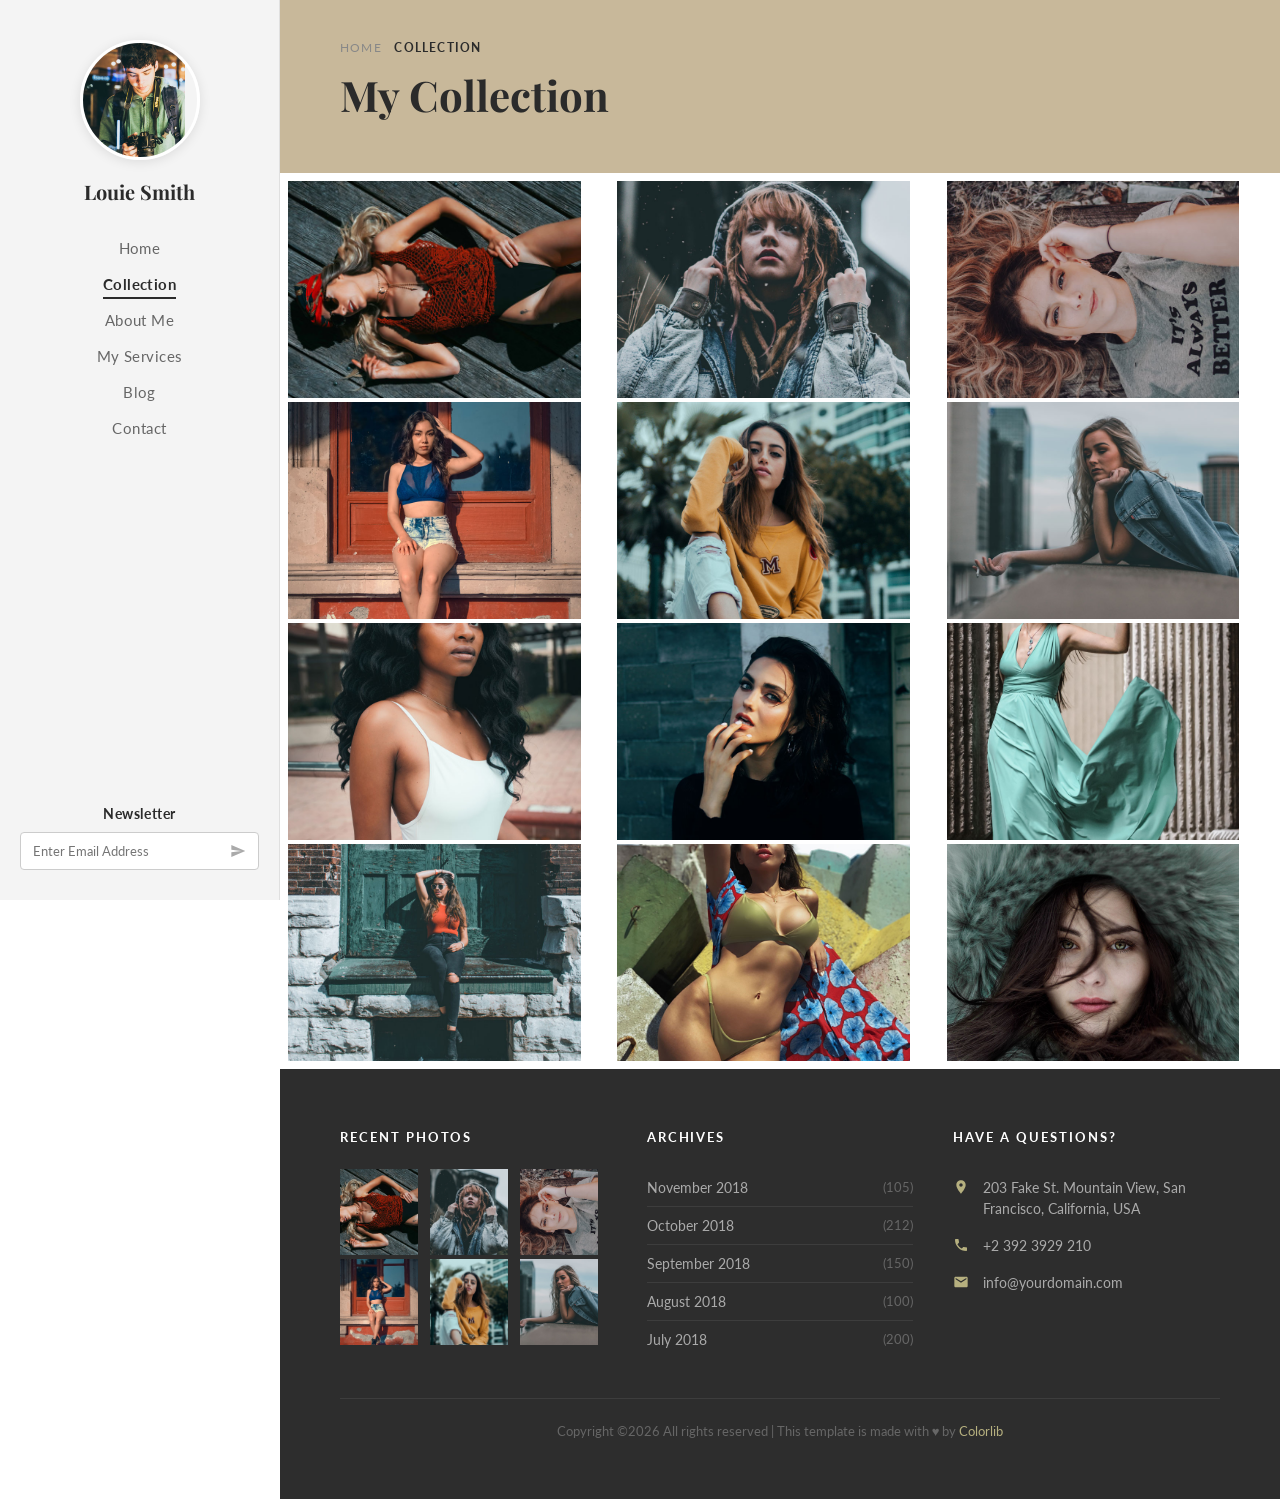
<file: collection.html>
<!DOCTYPE html>
<html lang="en">
<head>
  <meta charset="UTF-8" />
  <meta name="viewport" content="width=device-width, initial-scale=1.0" />
  <title>Collection — Louie Smith</title>
  <link rel="stylesheet" href="style.css" />
</head>
<body>

  <aside id="sidebar">
    <div class="sidebar-avatar">
      <img src="author.jpg" alt="Louie Smith" />
    </div>
    <div class="sidebar-name">Louie Smith</div>
    <nav>
      <ul>
        <li><a href="index.html">Home</a></li>
        <li><a href="collection.html" class="active">Collection</a></li>
        <li><a href="about.html">About Me</a></li>
        <li><a href="services.html">My Services</a></li>
        <li><a href="blog.html">Blog</a></li>
        <li><a href="contact.html">Contact</a></li>
      </ul>
    </nav>
    <div class="sidebar-newsletter">
      <h4>Newsletter</h4>
      <div class="newsletter-form">
        <input type="email" placeholder="Enter Email Address" />
        <button type="button" aria-label="Subscribe">
          <svg viewBox="0 0 24 24"><path d="M2 21l21-9L2 3v7l15 2-15 2v7z"/></svg>
        </button>
      </div>
    </div>
  </aside>

  <main id="main">

    <div class="page-header">
      <div class="breadcrumb"><a href="index.html">Home</a> &nbsp; <span>Collection</span></div>
      <h1>My Collection</h1>
    </div>

    <section style="padding: 4px;">
      <div class="collection-grid">
        <div class="collection-item">
          <img src="image_2.jpg" alt="Collection photo 1" />
          <div class="collection-overlay">
            <svg viewBox="0 0 24 24" fill="none" stroke="white" stroke-width="1.5" stroke-linecap="round" stroke-linejoin="round">
              <circle cx="11" cy="11" r="8"/><line x1="21" y1="21" x2="16.65" y2="16.65"/>
            </svg>
          </div>
        </div>
        <div class="collection-item">
          <img src="image_3.jpg" alt="Collection photo 2" />
          <div class="collection-overlay">
            <svg viewBox="0 0 24 24" fill="none" stroke="white" stroke-width="1.5" stroke-linecap="round" stroke-linejoin="round">
              <circle cx="11" cy="11" r="8"/><line x1="21" y1="21" x2="16.65" y2="16.65"/>
            </svg>
          </div>
        </div>
        <div class="collection-item">
          <img src="image_4.jpg" alt="Collection photo 3" />
          <div class="collection-overlay">
            <svg viewBox="0 0 24 24" fill="none" stroke="white" stroke-width="1.5" stroke-linecap="round" stroke-linejoin="round">
              <circle cx="11" cy="11" r="8"/><line x1="21" y1="21" x2="16.65" y2="16.65"/>
            </svg>
          </div>
        </div>
        <div class="collection-item">
          <img src="image_5.jpg" alt="Collection photo 4" />
          <div class="collection-overlay">
            <svg viewBox="0 0 24 24" fill="none" stroke="white" stroke-width="1.5" stroke-linecap="round" stroke-linejoin="round">
              <circle cx="11" cy="11" r="8"/><line x1="21" y1="21" x2="16.65" y2="16.65"/>
            </svg>
          </div>
        </div>
        <div class="collection-item">
          <img src="image_6.jpg" alt="Collection photo 5" />
          <div class="collection-overlay">
            <svg viewBox="0 0 24 24" fill="none" stroke="white" stroke-width="1.5" stroke-linecap="round" stroke-linejoin="round">
              <circle cx="11" cy="11" r="8"/><line x1="21" y1="21" x2="16.65" y2="16.65"/>
            </svg>
          </div>
        </div>
        <div class="collection-item">
          <img src="image_7.jpg" alt="Collection photo 6" />
          <div class="collection-overlay">
            <svg viewBox="0 0 24 24" fill="none" stroke="white" stroke-width="1.5" stroke-linecap="round" stroke-linejoin="round">
              <circle cx="11" cy="11" r="8"/><line x1="21" y1="21" x2="16.65" y2="16.65"/>
            </svg>
          </div>
        </div>
        <div class="collection-item">
          <img src="image_8.jpg" alt="Collection photo 7" />
          <div class="collection-overlay">
            <svg viewBox="0 0 24 24" fill="none" stroke="white" stroke-width="1.5" stroke-linecap="round" stroke-linejoin="round">
              <circle cx="11" cy="11" r="8"/><line x1="21" y1="21" x2="16.65" y2="16.65"/>
            </svg>
          </div>
        </div>
        <div class="collection-item">
          <img src="image_9.jpg" alt="Collection photo 8" />
          <div class="collection-overlay">
            <svg viewBox="0 0 24 24" fill="none" stroke="white" stroke-width="1.5" stroke-linecap="round" stroke-linejoin="round">
              <circle cx="11" cy="11" r="8"/><line x1="21" y1="21" x2="16.65" y2="16.65"/>
            </svg>
          </div>
        </div>
        <div class="collection-item">
          <img src="image_10.jpg" alt="Collection photo 9" />
          <div class="collection-overlay">
            <svg viewBox="0 0 24 24" fill="none" stroke="white" stroke-width="1.5" stroke-linecap="round" stroke-linejoin="round">
              <circle cx="11" cy="11" r="8"/><line x1="21" y1="21" x2="16.65" y2="16.65"/>
            </svg>
          </div>
        </div>
        <div class="collection-item">
          <img src="image_11.jpg" alt="Collection photo 10" />
          <div class="collection-overlay">
            <svg viewBox="0 0 24 24" fill="none" stroke="white" stroke-width="1.5" stroke-linecap="round" stroke-linejoin="round">
              <circle cx="11" cy="11" r="8"/><line x1="21" y1="21" x2="16.65" y2="16.65"/>
            </svg>
          </div>
        </div>
        <div class="collection-item">
          <img src="image_12.jpg" alt="Collection photo 11" />
          <div class="collection-overlay">
            <svg viewBox="0 0 24 24" fill="none" stroke="white" stroke-width="1.5" stroke-linecap="round" stroke-linejoin="round">
              <circle cx="11" cy="11" r="8"/><line x1="21" y1="21" x2="16.65" y2="16.65"/>
            </svg>
          </div>
        </div>
        <div class="collection-item">
          <img src="image_1.jpg" alt="Collection photo 12" />
          <div class="collection-overlay">
            <svg viewBox="0 0 24 24" fill="none" stroke="white" stroke-width="1.5" stroke-linecap="round" stroke-linejoin="round">
              <circle cx="11" cy="11" r="8"/><line x1="21" y1="21" x2="16.65" y2="16.65"/>
            </svg>
          </div>
        </div>
      </div>
    </section>

    <footer>
      <div class="footer-grid">
        <div class="footer-col">
          <h3>Recent Photos</h3>
          <div class="footer-photos">
            <div class="fp"><img src="image_2.jpg" alt="" /></div>
            <div class="fp"><img src="image_3.jpg" alt="" /></div>
            <div class="fp"><img src="image_4.jpg" alt="" /></div>
            <div class="fp"><img src="image_5.jpg" alt="" /></div>
            <div class="fp"><img src="image_6.jpg" alt="" /></div>
            <div class="fp"><img src="image_7.jpg" alt="" /></div>
          </div>
        </div>
        <div class="footer-col">
          <h3>Archives</h3>
          <ul class="footer-archives">
            <li><a href="#">November 2018</a><span>(105)</span></li>
            <li><a href="#">October 2018</a><span>(212)</span></li>
            <li><a href="#">September 2018</a><span>(150)</span></li>
            <li><a href="#">August 2018</a><span>(100)</span></li>
            <li><a href="#">July 2018</a><span>(200)</span></li>
          </ul>
        </div>
        <div class="footer-col">
          <h3>Have a Questions?</h3>
          <ul class="footer-contact">
            <li>
              <svg viewBox="0 0 24 24"><path d="M12 2C8.13 2 5 5.13 5 9c0 5.25 7 13 7 13s7-7.75 7-13c0-3.87-3.13-7-7-7zm0 9.5c-1.38 0-2.5-1.12-2.5-2.5s1.12-2.5 2.5-2.5 2.5 1.12 2.5 2.5-1.12 2.5-2.5 2.5z"/></svg>
              <span>203 Fake St. Mountain View, San Francisco, California, USA</span>
            </li>
            <li>
              <svg viewBox="0 0 24 24"><path d="M6.62 10.79c1.44 2.83 3.76 5.14 6.59 6.59l2.2-2.2c.27-.27.67-.36 1.02-.24 1.12.37 2.33.57 3.57.57.55 0 1 .45 1 1V20c0 .55-.45 1-1 1-9.39 0-17-7.61-17-17 0-.55.45-1 1-1h3.5c.55 0 1 .45 1 1 0 1.25.2 2.45.57 3.57.11.35.03.74-.25 1.02l-2.2 2.2z"/></svg>
              <span>+2 392 3929 210</span>
            </li>
            <li>
              <svg viewBox="0 0 24 24"><path d="M20 4H4c-1.1 0-2 .9-2 2v12c0 1.1.9 2 2 2h16c1.1 0 2-.9 2-2V6c0-1.1-.9-2-2-2zm0 4l-8 5-8-5V6l8 5 8-5v2z"/></svg>
              <span>info@yourdomain.com</span>
            </li>
          </ul>
        </div>
      </div>
      <div class="footer-bottom">
        <p>Copyright &copy;2026 All rights reserved | This template is made with ♥ by <a href="#">Colorlib</a></p>
      </div>
    </footer>

  </main>
</body>
</html>
</file>
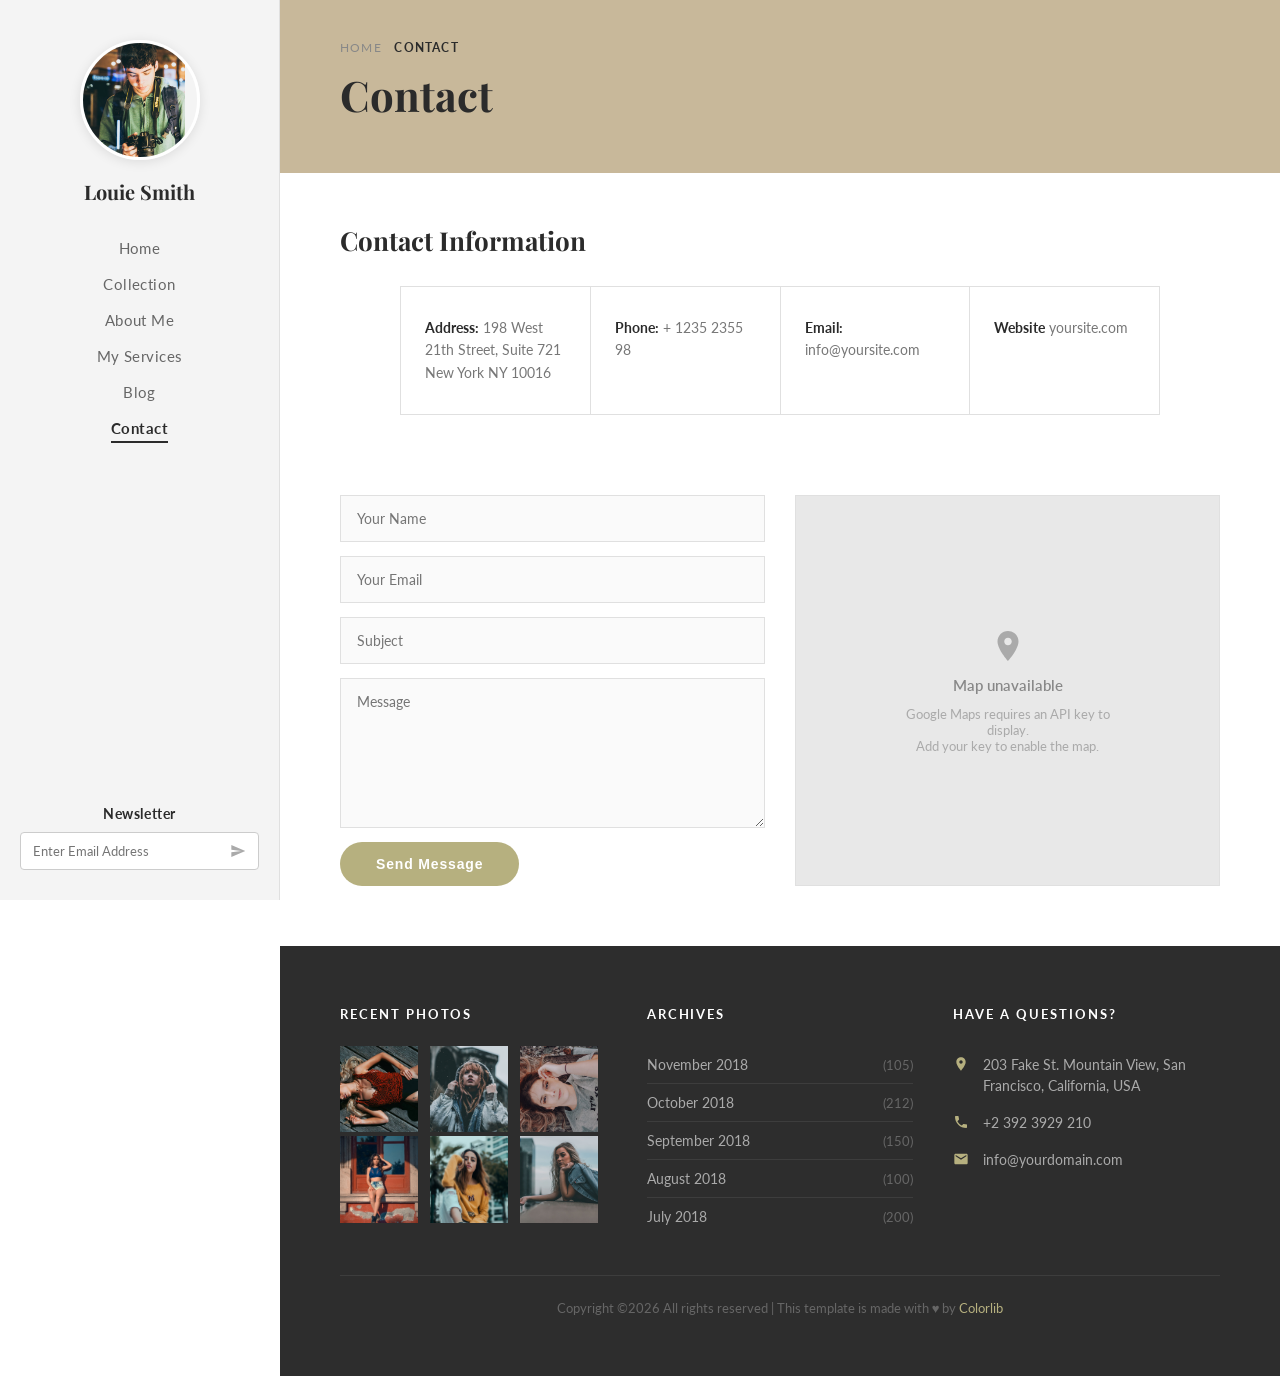
<file: contact.html>
<!DOCTYPE html>
<html lang="en">
<head>
  <meta charset="UTF-8" />
  <meta name="viewport" content="width=device-width, initial-scale=1.0" />
  <title>Contact — Louie Smith</title>
  <link rel="stylesheet" href="style.css" />
</head>
<body>

  <aside id="sidebar">
    <div class="sidebar-avatar">
      <img src="author.jpg" alt="Louie Smith" />
    </div>
    <div class="sidebar-name">Louie Smith</div>
    <nav>
      <ul>
        <li><a href="index.html">Home</a></li>
        <li><a href="collection.html">Collection</a></li>
        <li><a href="about.html">About Me</a></li>
        <li><a href="services.html">My Services</a></li>
        <li><a href="blog.html">Blog</a></li>
        <li><a href="contact.html" class="active">Contact</a></li>
      </ul>
    </nav>
    <div class="sidebar-newsletter">
      <h4>Newsletter</h4>
      <div class="newsletter-form">
        <input type="email" placeholder="Enter Email Address" />
        <button type="button" aria-label="Subscribe">
          <svg viewBox="0 0 24 24"><path d="M2 21l21-9L2 3v7l15 2-15 2v7z"/></svg>
        </button>
      </div>
    </div>
  </aside>

  <main id="main">

    <div class="page-header">
      <div class="breadcrumb"><a href="index.html">Home</a> &nbsp; <span>Contact</span></div>
      <h1>Contact</h1>
    </div>

    <section style="padding: 50px 60px 30px;">
      <h2 style="font-family:'Playfair Display',serif;font-size:26px;color:#2b2b2b;margin-bottom:28px;">Contact Information</h2>
      <div class="contact-info-grid">
        <div class="contact-info-box">
          <strong>Address:</strong> 198 West 21th Street, Suite 721 New York NY 10016
        </div>
        <div class="contact-info-box">
          <strong>Phone:</strong> + 1235 2355 98
        </div>
        <div class="contact-info-box">
          <strong>Email:</strong> info@yoursite.com
        </div>
        <div class="contact-info-box">
          <strong>Website</strong> yoursite.com
        </div>
      </div>
    </section>

    <div class="contact-body">
      <div class="contact-form">
        <input type="text" placeholder="Your Name" />
        <input type="email" placeholder="Your Email" />
        <input type="text" placeholder="Subject" />
        <textarea placeholder="Message"></textarea>
        <button class="btn-send" type="button">Send Message</button>
      </div>

      <div class="contact-map">
        <svg viewBox="0 0 24 24">
          <path d="M12 2C8.13 2 5 5.13 5 9c0 5.25 7 13 7 13s7-7.75 7-13c0-3.87-3.13-7-7-7zm0 9.5c-1.38 0-2.5-1.12-2.5-2.5s1.12-2.5 2.5-2.5 2.5 1.12 2.5 2.5-1.12 2.5-2.5 2.5z"/>
        </svg>
        <p style="font-size:15px;color:#888;font-weight:600;">Map unavailable</p>
        <p style="font-size:13px;color:#aaa;text-align:center;max-width:220px;">
          Google Maps requires an API key to display.<br>Add your key to enable the map.
        </p>
      </div>
    </div>

    <footer>
      <div class="footer-grid">
        <div class="footer-col">
          <h3>Recent Photos</h3>
          <div class="footer-photos">
            <div class="fp"><img src="image_2.jpg" alt="" /></div>
            <div class="fp"><img src="image_3.jpg" alt="" /></div>
            <div class="fp"><img src="image_4.jpg" alt="" /></div>
            <div class="fp"><img src="image_5.jpg" alt="" /></div>
            <div class="fp"><img src="image_6.jpg" alt="" /></div>
            <div class="fp"><img src="image_7.jpg" alt="" /></div>
          </div>
        </div>
        <div class="footer-col">
          <h3>Archives</h3>
          <ul class="footer-archives">
            <li><a href="#">November 2018</a><span>(105)</span></li>
            <li><a href="#">October 2018</a><span>(212)</span></li>
            <li><a href="#">September 2018</a><span>(150)</span></li>
            <li><a href="#">August 2018</a><span>(100)</span></li>
            <li><a href="#">July 2018</a><span>(200)</span></li>
          </ul>
        </div>
        <div class="footer-col">
          <h3>Have a Questions?</h3>
          <ul class="footer-contact">
            <li>
              <svg viewBox="0 0 24 24"><path d="M12 2C8.13 2 5 5.13 5 9c0 5.25 7 13 7 13s7-7.75 7-13c0-3.87-3.13-7-7-7zm0 9.5c-1.38 0-2.5-1.12-2.5-2.5s1.12-2.5 2.5-2.5 2.5 1.12 2.5 2.5-1.12 2.5-2.5 2.5z"/></svg>
              <span>203 Fake St. Mountain View, San Francisco, California, USA</span>
            </li>
            <li>
              <svg viewBox="0 0 24 24"><path d="M6.62 10.79c1.44 2.83 3.76 5.14 6.59 6.59l2.2-2.2c.27-.27.67-.36 1.02-.24 1.12.37 2.33.57 3.57.57.55 0 1 .45 1 1V20c0 .55-.45 1-1 1-9.39 0-17-7.61-17-17 0-.55.45-1 1-1h3.5c.55 0 1 .45 1 1 0 1.25.2 2.45.57 3.57.11.35.03.74-.25 1.02l-2.2 2.2z"/></svg>
              <span>+2 392 3929 210</span>
            </li>
            <li>
              <svg viewBox="0 0 24 24"><path d="M20 4H4c-1.1 0-2 .9-2 2v12c0 1.1.9 2 2 2h16c1.1 0 2-.9 2-2V6c0-1.1-.9-2-2-2zm0 4l-8 5-8-5V6l8 5 8-5v2z"/></svg>
              <span>info@yourdomain.com</span>
            </li>
          </ul>
        </div>
      </div>
      <div class="footer-bottom">
        <p>Copyright &copy;2026 All rights reserved | This template is made with ♥ by <a href="#">Colorlib</a></p>
      </div>
    </footer>

  </main>
</body>
</html>
</file>
<file: style.css>
@import url('https://fonts.googleapis.com/css2?family=Playfair+Display:ital,wght@0,400;0,700;1,400&family=Lato:wght@300;400;700&family=Dancing+Script:wght@600&display=swap');

:root {
  --gold: #b6b07f;
  --dark: #2b2b2b;
  --darker: #1a1a1a;
  --sidebar-bg: #f4f4f4;
  --sidebar-width: 280px;
  --text: #555;
  --light-border: #e0e0e0;
  --footer-bg: #2d2d2d;
  --header-hero-bg: #c8b89a;
}

*, *::before, *::after { box-sizing: border-box; margin: 0; padding: 0; }
html { scroll-behavior: smooth; }
body {
  font-family: 'Lato', sans-serif;
  font-weight: 400;
  color: var(--text);
  background: #fff;
  display: flex;
  min-height: 100vh;
}
a { text-decoration: none; color: inherit; }
img { max-width: 90%; display: block; }
ul { list-style: none; }

#sidebar {
  width: var(--sidebar-width);
  min-width: var(--sidebar-width);
  background: var(--sidebar-bg);
  display: flex;
  flex-direction: column;
  align-items: center;
  padding: 40px 20px 30px;
  position: fixed;
  top: 0; left: 0; bottom: 0;
  z-index: 100;
  border-right: 1px solid var(--light-border);
}

.sidebar-avatar {
  width: 120px;
  height: 120px;
  border-radius: 50%;
  overflow: hidden;
  margin-bottom: 18px;
  border: 3px solid #fff;
  box-shadow: 0 2px 12px rgba(0,0,0,0.10);
}
.sidebar-avatar img {
  width: 100%; height: 100%;
  object-fit: cover;
}

.sidebar-name {
  font-family: 'Playfair Display', serif;
  font-size: 20px;
  font-weight: 700;
  color: var(--dark);
  margin-bottom: 28px;
  text-align: center;
}

nav ul {
  width: 100%;
  text-align: center;
}
nav ul li {
  margin-bottom: 6px;
}
nav ul li a {
  display: inline-block;
  font-size: 15px;
  font-weight: 400;
  color: #666;
  padding: 6px 0;
  letter-spacing: 0.03em;
  transition: color 0.2s;
  position: relative;
}
nav ul li a:hover,
nav ul li a.active {
  color: var(--dark);
  font-weight: 700;
}
nav ul li a.active::after {
  content: '';
  display: block;
  width: 100%;
  height: 2px;
  background: var(--dark);
  position: absolute;
  bottom: 0; left: 0;
}

.sidebar-newsletter {
  margin-top: auto;
  width: 100%;
  text-align: center;
}
.sidebar-newsletter h4 {
  font-size: 14px;
  font-weight: 700;
  color: var(--dark);
  margin-bottom: 10px;
  letter-spacing: 0.04em;
}
.newsletter-form {
  display: flex;
  align-items: center;
  border: 1px solid #ccc;
  border-radius: 4px;
  background: #fff;
  overflow: hidden;
}
.newsletter-form input {
  flex: 1;
  border: none;
  outline: none;
  padding: 10px 12px;
  font-size: 13px;
  color: #888;
  background: transparent;
  font-family: 'Lato', sans-serif;
}
.newsletter-form button {
  background: none;
  border: none;
  padding: 10px 12px;
  cursor: pointer;
  color: #888;
  display: flex;
  align-items: center;
}
.newsletter-form button svg {
  width: 16px; height: 16px;
  fill: #aaa;
}

#main {
  margin-left: var(--sidebar-width);
  flex: 1;
  display: flex;
  flex-direction: column;
}

.page-header {
  background: var(--header-hero-bg);
  padding: 40px 60px 50px;
}
.breadcrumb {
  font-size: 12px;
  letter-spacing: 0.1em;
  text-transform: uppercase;
  color: #888;
  margin-bottom: 12px;
}
.breadcrumb a { color: #888; }
.breadcrumb span { color: var(--dark); font-weight: 700; }
.page-header h1 {
  font-family: 'Playfair Display', serif;
  font-size: 42px;
  font-weight: 700;
  color: var(--dark);
}

.hero {
  position: relative;
  height: 100vh;
  overflow: hidden;
}

.hero-slides {
  display: flex;
  width: 200%;
  height: 100%;
  animation: slideAuto 8s infinite;
}

@keyframes slideAuto {
  0%    { transform: translateX(0); }
  45%   { transform: translateX(0); }
  50%   { transform: translateX(-50%); }
  95%   { transform: translateX(-50%); }
  100%  { transform: translateX(0); }
}

.hero-slide {
  width: 50%;
  height: 100%;
  position: relative;
  background-size: cover;
  background-position: center top;
  background-repeat: no-repeat;
}
.hero-slide::after {
  content: '';
  position: absolute;
  inset: 0;
  background: rgba(0,0,0,0.18);
}

.hero-slide-1 { background-image: url('author.png'); }
.hero-slide-2 { background-image: url('author.png'); filter: hue-rotate(10deg) brightness(0.92); }

.hero-content {
  position: absolute;
  right: 0; top: 0; bottom: 0;
  width: 55%;
  display: flex;
  flex-direction: column;
  justify-content: center;
  padding: 60px 60px 60px 50px;
  background: rgba(255,255,255,0.93);
  z-index: 10;
}

.hero-watermark {
  font-family: 'Playfair Display', serif;
  font-size: 72px;
  font-weight: 700;
  color: rgba(200,184,154,0.25);
  position: absolute;
  top: 100px; right: 280px;
  white-space: nowrap;
  pointer-events: none;
  z-index: 0;
  letter-spacing: -2px;
}

.hero-content-inner { position: relative; z-index: 1; }

.hero-label {
  font-size: 15px;
  color: #888;
  font-style: italic;
  margin-bottom: 6px;
}

.hero-title {
  font-family: 'Playfair Display', serif;
  font-size: 42px;
  font-weight: 700;
  color: var(--dark);
  line-height: 1.2;
  margin-bottom: 20px;
}
.hero-title .gold { color: var(--gold); }
.hero-title .dot  { color: var(--dark); }

.hero-desc {
  font-size: 15px;
  line-height: 1.8;
  color: #777;
  max-width: 380px;
  margin-bottom: 24px;
}

.hero-signature {
  font-family: 'Dancing Script', cursive;
  font-size: 32px;
  color: var(--dark);
  margin-bottom: 28px;
}

.hero-social {
  display: flex;
  gap: 20px;
}
.hero-social a {
  color: var(--dark);
  transition: color 0.2s;
}
.hero-social a:hover { color: var(--gold); }
.hero-social svg {
  width: 22px; height: 22px;
  fill: currentColor;
}

/* Dots */
.hero-dots {
  position: absolute;
  bottom: 24px;
  left: 50%;
  transform: translateX(-50%);
  display: flex;
  gap: 8px;
  z-index: 20;
}
.hero-dots span {
  width: 10px; height: 10px;
  border-radius: 50%;
  background: rgba(255,255,255,0.5);
  display: inline-block;
}
.hero-dots span.active { background: #fff; }

.section-insta {
  padding: 70px 60px;
  text-align: center;
}
.section-insta h2 {
  font-family: 'Lato', sans-serif;
  font-size: 13px;
  font-weight: 700;
  letter-spacing: 0.2em;
  text-transform: uppercase;
  color: var(--dark);
  margin-bottom: 40px;
}

.insta-grid {
  display: grid;
  grid-template-columns: repeat(6, 1fr);
  gap: 0;
}
.insta-item {
  position: relative;
  overflow: hidden;
  aspect-ratio: 1;
}
.insta-item img {
  width: 100%; height: 100%;
  object-fit: cover;
  display: block;
  transition: transform 0.4s ease;
}
.insta-item:hover img { transform: scale(1.08); }
.insta-overlay {
  position: absolute;
  inset: 0;
  background: rgba(0,0,0,0.4);
  display: flex;
  align-items: center;
  justify-content: center;
  opacity: 0;
  transition: opacity 0.3s;
}
.insta-item:hover .insta-overlay { opacity: 1; }
.insta-overlay svg { width: 30px; height: 30px; fill: #fff; }

footer {
  background: var(--footer-bg);
  color: #aaa;
  padding: 60px;
}
.footer-grid {
  display: grid;
  grid-template-columns: 1fr 1fr 1fr;
  gap: 40px;
  margin-bottom: 40px;
}
.footer-col h3 {
  font-size: 13px;
  font-weight: 700;
  letter-spacing: 0.15em;
  text-transform: uppercase;
  color: #fff;
  margin-bottom: 24px;
}


.footer-photos {
  display: grid;
  grid-template-columns: repeat(3, 1fr);
  gap: 4px;
}
.footer-photos .fp {
  aspect-ratio: 1;
  overflow: hidden;
}
.footer-photos .fp img {
  width: 100%; height: 100%;
  object-fit: cover;
  transition: transform 0.3s;
}
.footer-photos .fp:hover img { transform: scale(1.1); }


.footer-archives li {
  display: flex;
  justify-content: space-between;
  align-items: center;
  padding: 10px 0;
  border-bottom: 1px solid rgba(255,255,255,0.08);
  font-size: 14px;
}
.footer-archives li:last-child { border-bottom: none; }
.footer-archives li span { color: #666; font-size: 13px; }


.footer-contact li {
  display: flex;
  align-items: flex-start;
  gap: 14px;
  padding: 8px 0;
  font-size: 14px;
  line-height: 1.5;
}
.footer-contact li svg {
  width: 16px; height: 16px;
  fill: var(--gold);
  flex-shrink: 0;
  margin-top: 2px;
}

.footer-bottom {
  border-top: 1px solid rgba(255,255,255,0.08);
  padding-top: 24px;
  font-size: 13px;
  text-align: center;
  color: #666;
}
.footer-bottom a { color: var(--gold); }

.collection-grid {
  display: grid;
  grid-template-columns: repeat(3, 1fr);
  gap: 4px;
  padding: 4px;
}
.collection-item {
  overflow: hidden;
  aspect-ratio: 3/2;
  position: relative;
}
.collection-item img {
  width: 100%; height: 100%;
  object-fit: cover;
  transition: transform 0.4s ease;
  display: block;
}
.collection-item:hover img { transform: scale(1.05); }
.collection-overlay {
  position: absolute; inset: 0;
  background: rgba(0,0,0,0.3);
  opacity: 0;
  transition: opacity 0.3s;
  display: flex;
  align-items: center;
  justify-content: center;
}
.collection-item:hover .collection-overlay { opacity: 1; }
.collection-overlay svg { width: 36px; height: 36px; fill: #fff; }

.about-hero {
  position: relative;
  display: grid;
  grid-template-columns: 1fr 1fr;
  min-height: 60vh;
}
.about-photo {
  background-image: url('author.png');
  background-size: cover;
  background-position: center top;
  min-height: 500px;
}
.about-content {
  padding: 70px 60px;
  display: flex;
  flex-direction: column;
  justify-content: center;
  position: relative;
}
.about-watermark {
  font-family: 'Playfair Display', serif;
  font-size: 64px;
  font-weight: 700;
  color: rgba(200,184,154,0.2);
  position: absolute;
  top: 130px; right: 220px;
  pointer-events: none;
  letter-spacing: -2px;
}
.about-label {
  font-size: 14px;
  color: #aaa;
  font-style: italic;
  margin-bottom: 8px;
}
.about-title {
  font-family: 'Playfair Display', serif;
  font-size: 36px;
  font-weight: 700;
  color: var(--dark);
  margin-bottom: 20px;
  line-height: 1.3;
}
.about-desc {
  font-size: 15px;
  line-height: 1.9;
  color: #777;
  margin-bottom: 24px;
  max-width: 380px;
}
.about-signature {
  font-family: 'Dancing Script', cursive;
  font-size: 30px;
  color: var(--dark);
  margin-bottom: 28px;
}
.about-social { display: flex; gap: 20px; }
.about-social a { color: var(--dark); transition: color 0.2s; }
.about-social a:hover { color: var(--gold); }
.about-social svg { width: 22px; height: 22px; fill: currentColor; }

.stats-bar {
  background: var(--darker);
  display: grid;
  grid-template-columns: repeat(4, 1fr);
  padding: 50px 60px;
  gap: 20px;
}
.stat {
  text-align: center;
  color: #fff;
}
.stat-number {
  font-family: 'Playfair Display', serif;
  font-size: 48px;
  font-weight: 400;
  color: rgba(255,255,255,0.7);
  margin-bottom: 6px;
}
.stat-label {
  font-size: 13px;
  color: #888;
  line-height: 1.4;
}

.services-grid {
  display: grid;
  grid-template-columns: repeat(3, 1fr);
  gap: 50px 60px;
  padding: 70px 60px;
}
.service-item { text-align: center; }
.service-icon {
  width: 90px; height: 90px;
  border-radius: 50%;
  border: 1px solid var(--light-border);
  display: flex;
  align-items: center;
  justify-content: center;
  margin: 0 auto 24px;
  background: #fafafa;
}
.service-icon svg {
  width: 42px; height: 42px;
  stroke: var(--dark);
  fill: none;
  stroke-width: 1.2;
  stroke-linecap: round;
  stroke-linejoin: round;
}
.service-title {
  font-family: 'Playfair Display', serif;
  font-size: 18px;
  font-weight: 700;
  color: var(--dark);
  margin-bottom: 12px;
}
.service-desc {
  font-size: 14px;
  line-height: 1.8;
  color: #888;
}

.blog-layout {
  display: grid;
  grid-template-columns: 1fr 320px;
  gap: 0;
  padding: 60px 60px 60px 60px;
  align-items: start;
}

.blog-posts { padding-right: 50px; }
.blog-post {
  display: grid;
  grid-template-columns: 240px 1fr;
  gap: 30px;
  margin-bottom: 50px;
  padding-bottom: 50px;
  border-bottom: 1px solid var(--light-border);
}
.blog-post:last-child { border-bottom: none; }
.blog-thumb {
  overflow: hidden;
  aspect-ratio: 3/2;
}
.blog-thumb img {
  width: 100%; height: 100%;
  object-fit: cover;
  transition: transform 0.4s;
}
.blog-thumb:hover img { transform: scale(1.05); }
.blog-meta {
  font-size: 12px;
  color: #aaa;
  margin-bottom: 8px;
}
.blog-meta .cat {
  color: var(--gold);
  font-weight: 700;
  margin-left: 10px;
}
.blog-post-title {
  font-family: 'Playfair Display', serif;
  font-size: 20px;
  font-weight: 700;
  color: var(--dark);
  margin-bottom: 12px;
  line-height: 1.3;
}
.blog-excerpt {
  font-size: 14px;
  line-height: 1.8;
  color: #888;
  margin-bottom: 16px;
}
.read-more {
  font-size: 13px;
  color: var(--gold);
  font-weight: 700;
}
.read-more:hover { color: var(--dark); }

.pagination {
  display: flex;
  gap: 6px;
  margin-top: 10px;
}
.pagination a {
  width: 36px; height: 36px;
  display: flex;
  align-items: center;
  justify-content: center;
  border: 1px solid var(--light-border);
  font-size: 14px;
  color: #888;
  border-radius: 50%;
  transition: all 0.2s;
}
.pagination a:hover, .pagination a.active {
  background: var(--gold);
  border-color: var(--gold);
  color: #fff;
}
.blog-sidebar { padding-left: 0; }
.sidebar-widget { margin-bottom: 40px; }
.widget-title {
  font-size: 13px;
  font-weight: 700;
  letter-spacing: 0.12em;
  text-transform: uppercase;
  color: var(--dark);
  margin-bottom: 20px;
  padding-bottom: 10px;
  border-bottom: 2px solid var(--dark);
  display: inline-block;
}

.search-box {
  display: flex;
  border: 1px solid var(--light-border);
  border-radius: 4px;
  overflow: hidden;
}
.search-box input {
  flex: 1;
  border: none;
  outline: none;
  padding: 10px 14px;
  font-size: 13px;
  font-family: 'Lato', sans-serif;
  color: #888;
}
.search-box button {
  background: none;
  border: none;
  padding: 0 14px;
  cursor: pointer;
  color: #aaa;
}
.search-box button svg { width: 16px; height: 16px; fill: currentColor; }

.category-list li {
  display: flex;
  justify-content: space-between;
  padding: 9px 0;
  border-bottom: 1px solid var(--light-border);
  font-size: 14px;
  color: #666;
}
.category-list li:last-child { border-bottom: none; }
.category-list li span { color: #aaa; font-size: 13px; }
.category-list li a:hover { color: var(--gold); }

.popular-post {
  display: flex;
  gap: 14px;
  margin-bottom: 16px;
  align-items: flex-start;
}
.popular-post .pp-thumb {
  width: 65px; height: 65px;
  overflow: hidden;
  flex-shrink: 0;
}
.popular-post .pp-thumb img {
  width: 100%; height: 100%;
  object-fit: cover;
}
.pp-title {
  font-size: 13px;
  font-weight: 700;
  color: var(--dark);
  margin-bottom: 4px;
  line-height: 1.4;
}
.pp-meta { font-size: 11px; color: #aaa; }

.tag-cloud { display: flex; flex-wrap: wrap; gap: 6px; }
.tag-cloud a {
  display: inline-block;
  padding: 5px 12px;
  border: 1px solid var(--light-border);
  font-size: 12px;
  color: #666;
  letter-spacing: 0.05em;
  text-transform: uppercase;
  transition: all 0.2s;
}
.tag-cloud a:hover {
  background: var(--gold);
  border-color: var(--gold);
  color: #fff;
}

.widget-newsletter {
  background: #3a3a3a;
  padding: 24px;
  color: #aaa;
}
.widget-newsletter .widget-title { color: #fff; border-color: #fff; }
.widget-newsletter p { font-size: 13px; margin-bottom: 16px; line-height: 1.7; }
.widget-newsletter input {
  width: 100%;
  padding: 10px 14px;
  border: 1px solid #555;
  background: #444;
  color: #ccc;
  font-family: 'Lato', sans-serif;
  font-size: 13px;
  margin-bottom: 8px;
  outline: none;
}
.widget-newsletter button {
  width: 100%;
  padding: 11px;
  background: #fff;
  border: none;
  font-size: 13px;
  font-weight: 700;
  letter-spacing: 0.08em;
  cursor: pointer;
  transition: background 0.2s;
}
.widget-newsletter button:hover { background: var(--gold); color: #fff; }

.archive-list li {
  display: flex;
  justify-content: space-between;
  padding: 9px 0;
  border-bottom: 1px solid var(--light-border);
  font-size: 14px;
  color: #666;
}
.archive-list li:last-child { border-bottom: none; }
.archive-list li span { color: #aaa; }
.archive-list li a:hover { color: var(--gold); }

.widget-paragraph {
  font-size: 14px;
  line-height: 1.8;
  color: #888;
}

.contact-info-grid {
  display: grid;
  grid-template-columns: repeat(4, 1fr);
  gap: 1px;
  background: var(--light-border);
  margin: 0 60px 50px;
  border: 1px solid var(--light-border);
}
.contact-info-box {
  background: #fff;
  padding: 30px 24px;
  font-size: 14px;
  color: #777;
  line-height: 1.6;
}
.contact-info-box strong { color: var(--dark); font-weight: 700; }

.contact-body {
  display: grid;
  grid-template-columns: 1fr 1fr;
  gap: 30px;
  padding: 0 60px 60px;
}

.contact-form { display: flex; flex-direction: column; gap: 14px; }
.contact-form input,
.contact-form textarea {
  width: 100%;
  padding: 14px 16px;
  border: 1px solid var(--light-border);
  font-family: 'Lato', sans-serif;
  font-size: 14px;
  color: #888;
  outline: none;
  transition: border-color 0.2s;
  background: #fafafa;
}
.contact-form input:focus,
.contact-form textarea:focus { border-color: var(--gold); }
.contact-form textarea { height: 150px; resize: vertical; }

.btn-send {
  display: inline-block;
  padding: 14px 36px;
  background: var(--gold);
  color: #fff;
  font-size: 14px;
  font-weight: 700;
  letter-spacing: 0.06em;
  border: none;
  cursor: pointer;
  border-radius: 30px;
  align-self: flex-start;
  transition: background 0.2s;
}
.btn-send:hover { background: var(--dark); }

.contact-map {
  background: #e8e8e8;
  display: flex;
  flex-direction: column;
  align-items: center;
  justify-content: center;
  min-height: 350px;
  color: #888;
  font-size: 14px;
  gap: 12px;
  border: 1px solid var(--light-border);
}
.contact-map svg { width: 36px; height: 36px; fill: #aaa; }

@media (max-width: 1024px) {
  :root { --sidebar-width: 220px; }
  .hero-content { width: 60%; padding: 40px 30px 40px 30px; }
  .hero-title { font-size: 32px; }
  .services-grid { gap: 36px 40px; padding: 50px 40px; }
  .blog-layout { padding: 40px; }
}

@media (max-width: 768px) {
  body { flex-direction: column; }
  #sidebar {
    position: relative;
    width: 100%;
    min-width: 100%;
    flex-direction: row;
    flex-wrap: wrap;
    padding: 20px;
    height: auto;
  }
  #main { margin-left: 0; }
  .hero-content { position: relative; width: 100%; }
  .hero { height: auto; flex-direction: column; }
  .hero-slides { animation: none; }
  .about-hero { grid-template-columns: 1fr; }
  .contact-info-grid { grid-template-columns: 1fr 1fr; margin: 0 20px 30px; }
  .contact-body { grid-template-columns: 1fr; padding: 0 20px 40px; }
  .blog-layout { grid-template-columns: 1fr; padding: 30px; }
  .blog-post { grid-template-columns: 1fr; }
  .stats-bar { grid-template-columns: repeat(2, 1fr); padding: 40px 30px; }
  .footer-grid { grid-template-columns: 1fr; }
  .insta-grid { grid-template-columns: repeat(3, 1fr); }
  .collection-grid { grid-template-columns: repeat(2, 1fr); }
}
.insta{
  width: 25px; height: 25px;
  position: absolute;
  top: 419px; right: 453px;
}
.insta2{
  width: 25px; height: 25px;
  position: absolute;
  top: 559px; right: 443px;
}
.cam{
  width: 70px;
}
.ipre{
  width: 70px;
}
.peso{
  width: 60px;
}
.espe{
  width: 65px;
}
.foto{
  width: 60px;
}
.filme{
  width: 60px;
}
</file>
